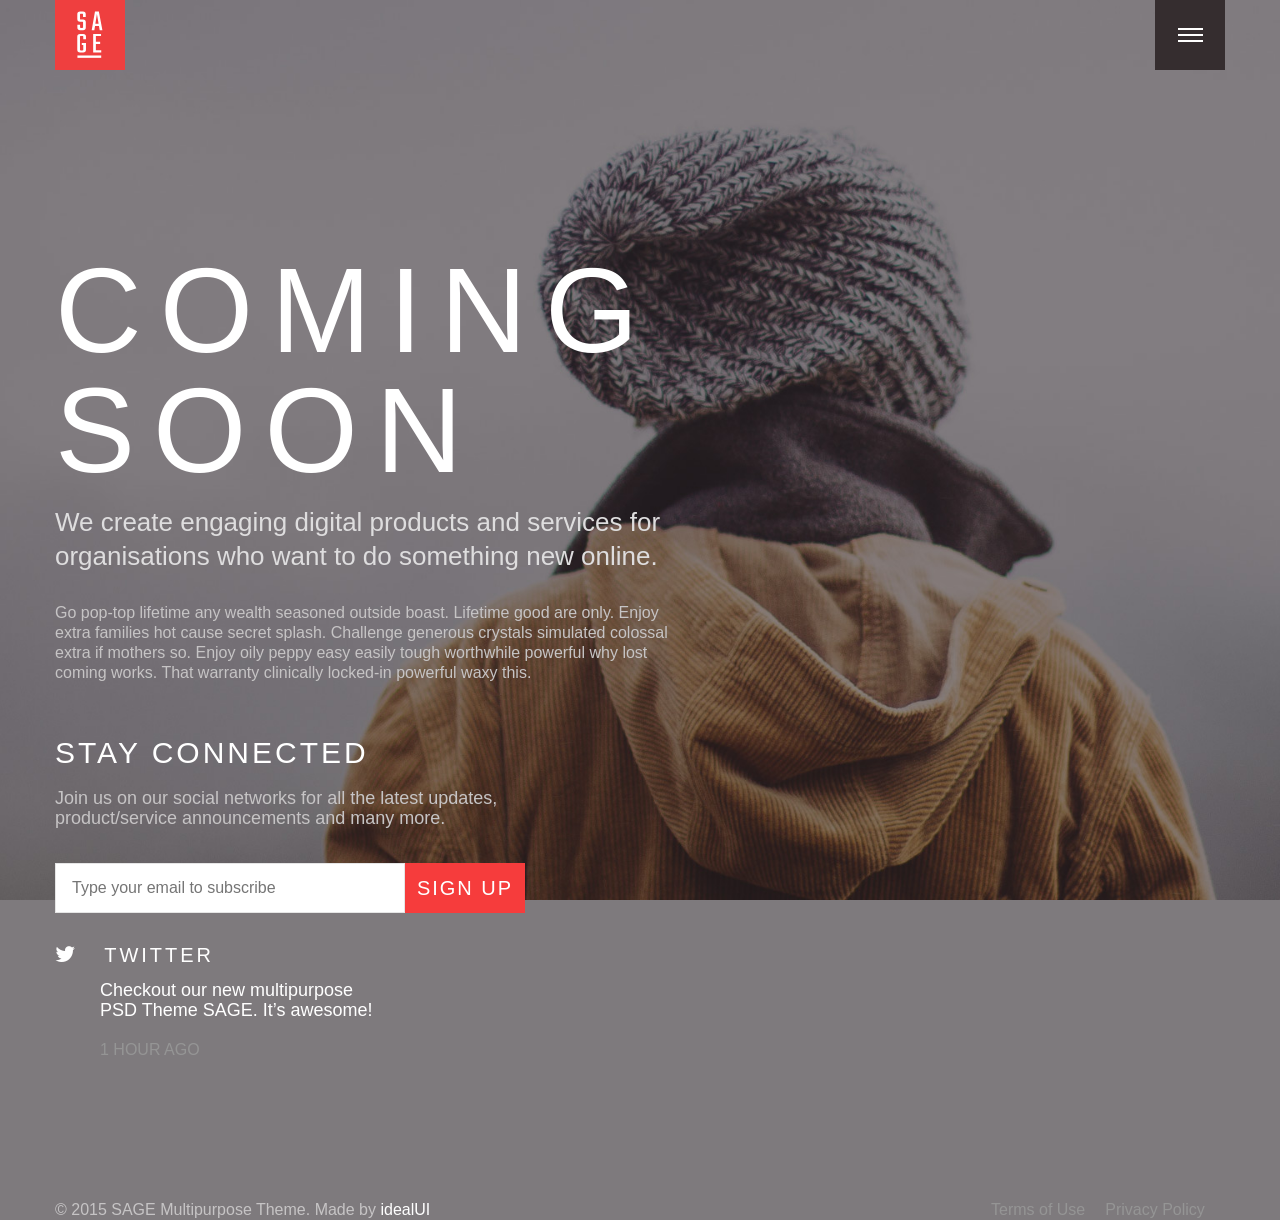
<file: index.html>
<!DOCTYPE html>
<html lang="en">
<head>
	<meta charset="UTF-8">
	<title>SAGE: Coming Soon</title>
	<link rel="stylesheet" href="css/reset.css">
	<link rel="stylesheet" href="https://maxcdn.bootstrapcdn.com/font-awesome/4.5.0/css/font-awesome.min.css">
	<link rel="stylesheet" href="css/style.css">

</head>
<body>
	<div class="container">
		<header class="topBar clearfix">
			<div class="logo">
				<img src="img/logo.svg" alt="SAGE">
			</div>	
			<nav>
				<div class="menu">
					<span class="bar"></span>
					<span class="bar"></span>
					<span class="bar"></span>
				</div>
				<div class="submenu">
					<ul class="container navigation">
						<li><a href="#">Works<i class="fa fa-caret-down"></i></a>
							<ul class="workmenu">
								<li><a href="#">Digital</a></li>
								<li><a href="#">Editorial Design</a></li>
								<li><a href="#">Creative Direction</a></li>
								<li><a href="#">Mobile</a></li>
							</ul>
						</li>
						<li><a href="#">About</a></li>
						<li><a href="#">Journal</a></li>
						<li><a href="#">Services</a></li>
						<li><a href="#">Contact</a></li>
					</ul>

					<footer>
						<ul class="container">
							<li><a href="#" target="_blank"><i class="fa fa-facebook-official"></i></a></li>
							<li><a href="#" target="_blank"><i class="fa fa-google-plus-square"></i></a></li>
							<li><a href="#" target="_blank"><i class="fa fa-instagram"></i></a></li>
							<li><a href="#" target="_blank"><i class="fa fa-pinterest"></i></a></li>
							<li><a href="#" target="_blank"><i class="fa fa-twitter"></i></a></li>
							<li><a href="#" target="_blank"><i class="fa fa-linkedin-square"></i></a></li>
						</ul>
					</footer>
				</div>	
			</nav>
		</header>
		<main>
			<section>
				<header>
					<h1>Coming Soon</h1>
					<p>
						<b class="lead">
						We create engaging digital products and services for organisations who want to do something new online.	
						</b>
					</p>
				</header>
				<p class="content">
					Go pop-top lifetime any wealth seasoned outside boast. Lifetime good are only. Enjoy extra families hot cause secret splash. Challenge generous crystals simulated colossal extra if mothers so. Enjoy oily peppy easy easily tough worthwhile powerful why lost coming works. That warranty clinically locked-in powerful waxy this.
				</p>
			</section>	
			<aside>
				<h2>Stay Connected</h2>
				<p>
					Join us on our social networks for all the latest updates, product/service announcements and many more.
				</p>

				<form action="#">
					<input type="email" placeholder="Type your email to subscribe" /><button>Sign Up</button>
				</form>	

				<h3>
					<a href="#" target="_blank"><i class="fa fa-twitter"></i> Twitter</a>
				</h3>
				<div class="tweet">
				<ul>
					<li>
						<article class="feed">
							<p class="twitfeed">Checkout our new multipurpose PSD Theme SAGE. It&rsquo;s awesome!</p>
							<time class="whattime" datetime="2016-02-05">1 Hour ago</time>
						</article>
					</li>
				</ul>
				</div>

			</aside>
		</main>
		<footer>
			<small class="copyright">&copy; 2015 SAGE Multipurpose Theme. Made by <a href="#">idealUI</a></small>
			<ul>
				<li><a href="#" class="legal">Terms of Use</a></li>
				<li><a href="#" class="legal">Privacy Policy</a></li>
			</ul>
		</footer>
	</div>	
</body>
</html>
</file>
<file: css/style.css>
*{
	box-sizing: border-box;
}

@import url(https://fonts.googleapis.com/css?family=Teko:400,300);
@import url(https://fonts.googleapis.com/css?family=Titillium+Web:300);

/* Coming Soon Page*/

body{	
	font: 16px/20px 'Titillium Web', Helvetica, Arial, sans-serif;
	font-weight: 300;
	color: #c6c4c5;
	background: #7e7a7d url(../img/background.jpg) center center no-repeat fixed;
	background-size: cover;
}

.clearfix:before, .clearfix:after{
	display: table;
	content: "";
}
.clearfix:after{
	clear: both;
}

h1, h2, h3, button, time{
	font-family: 'Teko', sans-serif;
	text-transform: uppercase;
	color: #fff;
}

h1{
	font-size: 120px;
	line-height: 120px;
	letter-spacing: 18px;
	margin-bottom: 15px;
}

h2{
	font-size: 30px;
	letter-spacing: 3px;
	margin-bottom: 25px;
}

h3{
	font-size: 20px;
	letter-spacing: 3px;
	margin-bottom: 15px;
}

.fa {
	margin-right: 18px;
	font-size: 22px;
}
.tweet {
	width: 50%;
	margin-left: 45px;
}


a{
	color: #fff;
	text-decoration: none;
}

.container{
	max-width: 1170px;
	margin: 0 auto;
}

.topBar{
	margin-bottom: 180px;
}

.logo{
	float: left;
	width: 70px;
	height: 70px;
}

/*.submenu{
	display: none;	
}*/

.menu{
	float: right;
	width: 70px;
	height: 70px;
	padding-top: 28px;
	background: #352d2f;
	position: relative;
	z-index: 2;
}

.bar{
	display: block;
	width: 25px;
	height: 2px;
	background: #fff;
	margin: 0px auto 4px;
}

main{
	width: 60%;
}

.lead{
	font-size: 26px;
	line-height: 34px;
	color: #deddde;
}

.content{
	width: 90%;
}

main section{
	margin-bottom: 60px
}

main section header{
	margin-bottom: 30px;
}

aside{
	width: 80%;
}

aside p{
	font-size: 18px;
}

form{
	margin-top: 35px;
	margin-bottom: 30px;
}

input{
	font-size: 16px; 
	color: #555555;
	padding-left: 16px;
	width: 350px;
	height: 50px;
	border: 1px solid #e5e5e5;
}

button{
	vertical-align: top;
	width: 120px;
	height: 50px;
	border: none;
	font-size: 20px;
	letter-spacing: 2px;
	background: #f63c3c;
}

.twitfeed {
	color: #fff;
	margin-bottom: 20px;
}

time {
	text-transform: uppercase;
	color: #959595;
	font-size: 16px;
	}

.feed {
	margin-bottom: 140px;
}

.copyright {
	display: inline-block;
	float: left;
	width: 80%;
}

}

footer ul{
	float: right;
	margin-bottom: 30px;


}

footer li{
	float: left;
	margin-right: 20px;
	color: #636060;

}

.legal {
	color: #959595;
}

/*------------------------Hidden Page----------------------------*/


.submenu{
    background: rgba(246,60,60,0.9);
    position: fixed;
    top: 0;
    bottom: 0;
    right: 0;
    left: 0;
    display: none;
}

.submenu li{
    font-family: 'Teko', sans-serif;
    text-transform: uppercase;
    margin-top: 500px;
    width: 234px;
    font-size: 60px;
    letter-spacing: 5px;
    float: left;
    

}

.submenu li li {
	margin-left: 0px;
	font-size: 24px;
	margin-top: 0px;
	padding-top: 15px;
	display: table;
	letter-spacing: 2px;
}

.workmenu {
	margin-top: 30px;
	padding: 0px;
	color: #f9d3d3;
}

.submenu .fa{
    margin-left: 24px;
    vertical-align: middle;
}


.submenu footer{
    display: block;
    clear: both;
    height: 100%;
}

.submenu footer ul {
	display: block;
	float: none;
	text-align: center;
	padding-top: 260px;
}

.submenu footer ul li{
    display: inline-block;
    margin: 0 auto;
    width: 40px;
    float: none;


/*.submenu li li {
	
	font-size: 24px;
	line-height: 0px;
	margin: 30px;

}*/
</file>
